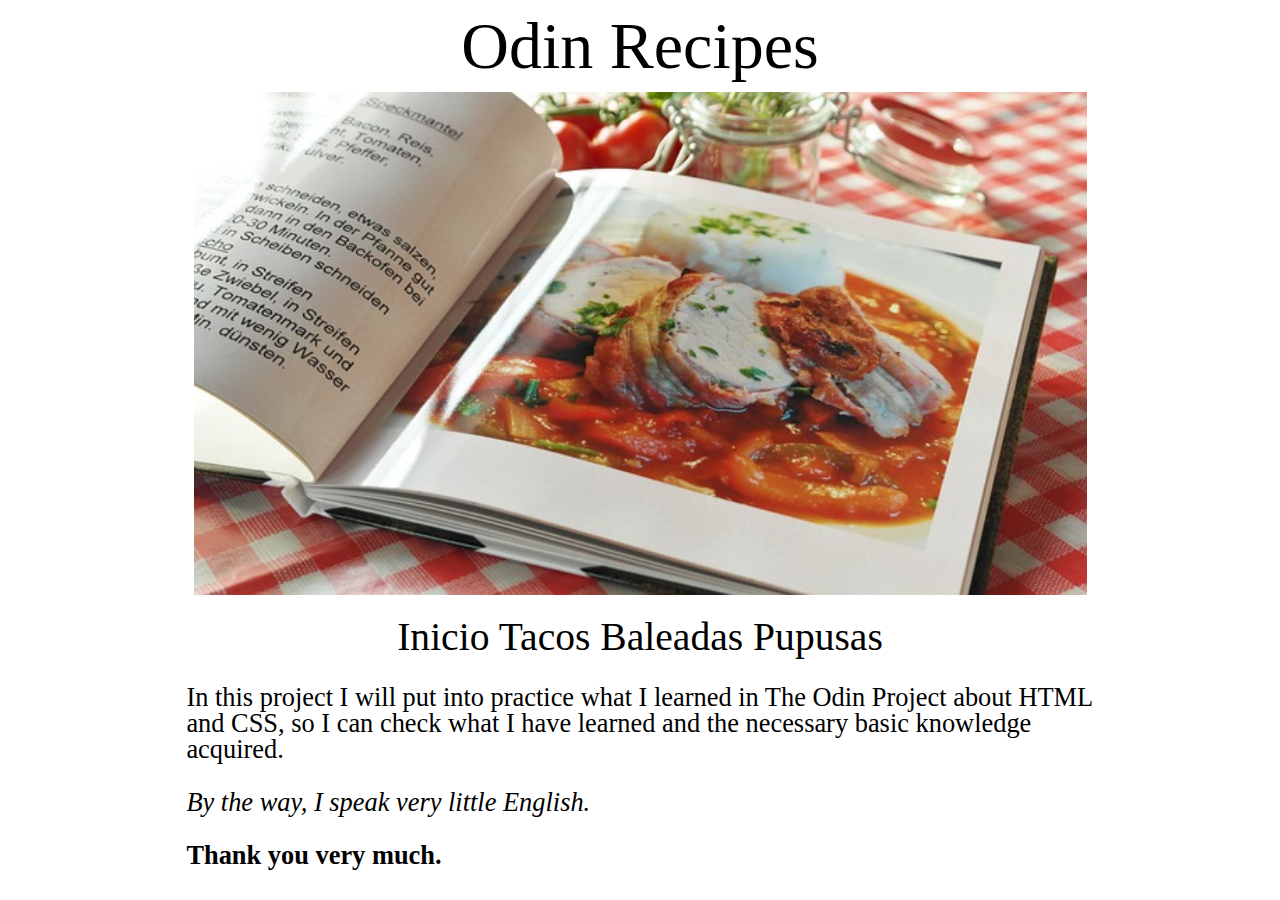
<file: index.html>
<!DOCTYPE html>
<html lang="en">
<head>
    <meta charset="UTF-8">
    <meta http-equiv="X-UA-Compatible" content="IE=edge">
    <meta name="viewport" content="width=device-width, initial-scale=1.0">
    <link rel="stylesheet" href="reset.css">
    <link rel="stylesheet" href="styles.css">
    <title>Odin Recipes</title>
</head>
<body>
    <div class="flex-container">
    <header>
        <h1>Odin Recipes</h1>
        <img src="images/recipes.jpg" alt="Image of a recipe book."><br>
    </header>
    <nav>
        <a href="">Inicio</a>
        <a href="recipes/tacos.html">Tacos</a>
        <a href="recipes/baleadas.html">Baleadas</a>
        <a href="recipes/pupusas.html">Pupusas</a>
    </nav>
    <main>
        <p>In this project I will put into practice what I learned in The Odin Project about HTML and CSS, so I can check what I have learned and the necessary basic knowledge acquired.</p>
        <p><em>By the way, I speak very little English.</em></p>
        <p><strong>Thank you very much.</strong></p>
    </main>
    </div>
</body>
</html>
</file>
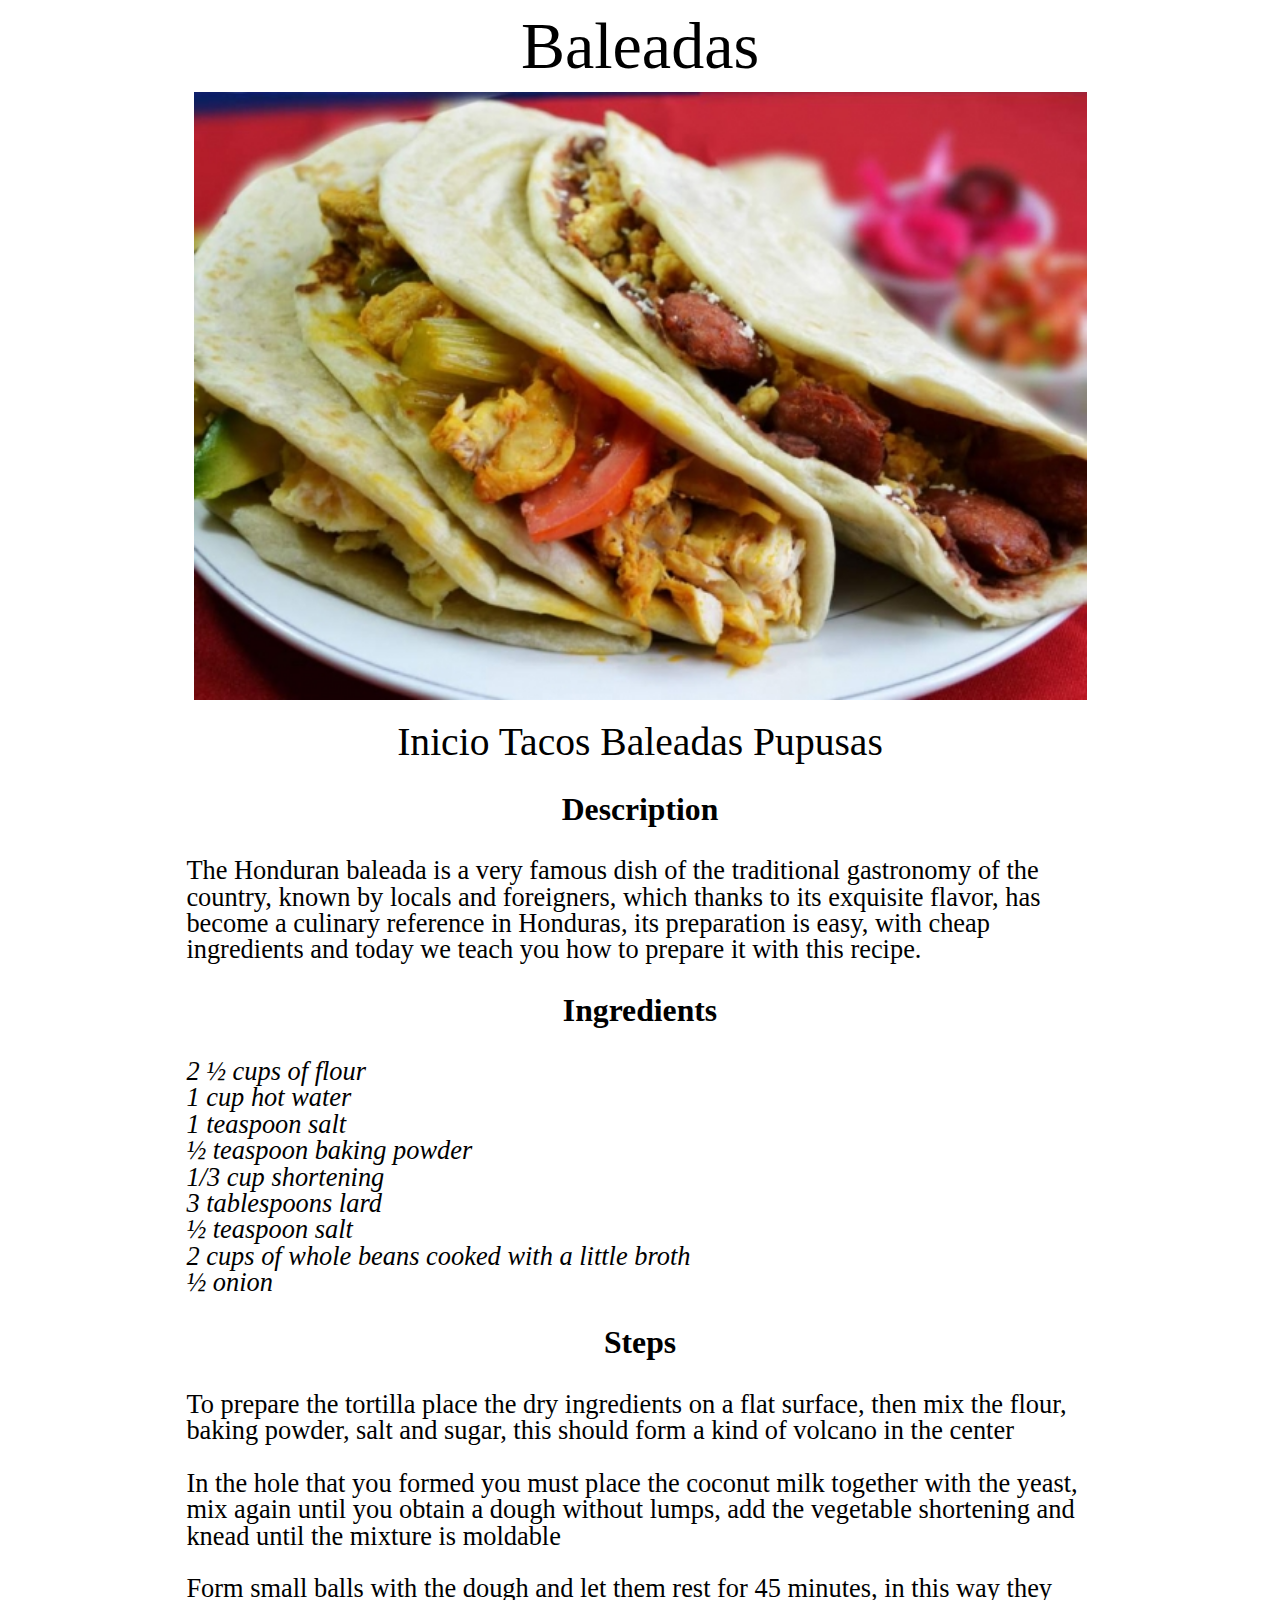
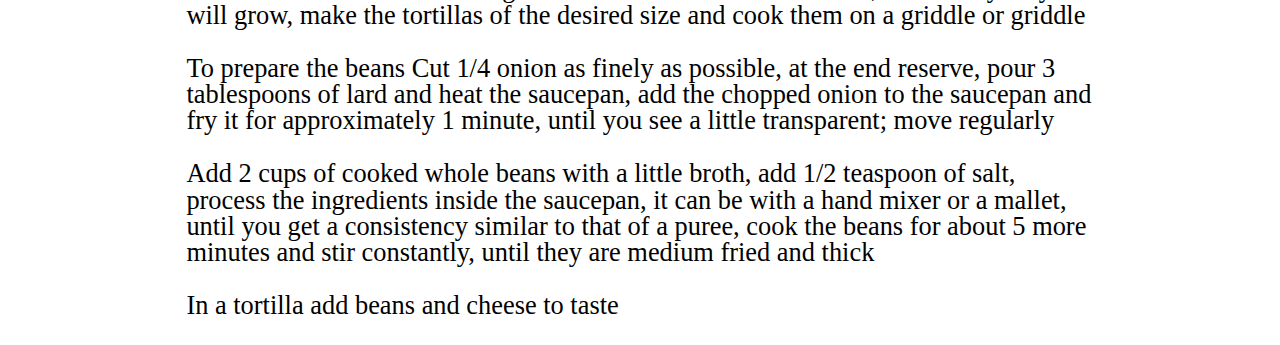
<file: recipes/baleadas.html>
<!DOCTYPE html>
<html lang="en">
<head>
    <meta charset="UTF-8">
    <meta http-equiv="X-UA-Compatible" content="IE=edge">
    <meta name="viewport" content="width=device-width, initial-scale=1.0">
    <link rel="stylesheet" href="../reset.css">
    <link rel="stylesheet" href="../styles.css">
    <title>Baleadas</title>
</head>
<body>
    <div class="flex-container">
        <header>
    <h1>Baleadas</h1>
    <img src="../images/baleadas.jpg" alt="Image of a baleada."><br>
        </header>
    <nav>
        <a href="../index.html">Inicio</a>
        <a href="../recipes/tacos.html">Tacos</a>
        <a href="../recipes/baleadas.html">Baleadas</a>
        <a href="../recipes/pupusas.html">Pupusas</a>
    </nav>
    <main>
        <h2>Description</h2>
        <p>The Honduran baleada is a very famous dish of the traditional gastronomy of the country, known by locals and foreigners, which thanks to its exquisite flavor, has become a culinary reference in Honduras, its preparation is easy, with cheap ingredients and today we teach you how to prepare it with this recipe.</p>
        <h2>Ingredients</h2>
        <ul>
            <li>2 ½ cups of flour</li>
            <li>1 cup hot water</li>
            <li>1 teaspoon salt</li>
            <li>½ teaspoon baking powder</li>
            <li>1/3 cup shortening</li>
            <li>3 tablespoons lard</li>
            <li>½ teaspoon salt</li>
            <li>2 cups of whole beans cooked with a little broth</li>
            <li>½ onion</li>
        </ul>
        <h2>Steps</h2>
        <p>To prepare the tortilla place the dry ingredients on a flat surface, then mix the flour, baking powder, salt and sugar, this should form a kind of volcano in the center</p>
        <p>In the hole that you formed you must place the coconut milk together with the yeast, mix again until you obtain a dough without lumps, add the vegetable shortening and knead until the mixture is moldable</p>
        <p>Form small balls with the dough and let them rest for 45 minutes, in this way they will grow, make the tortillas of the desired size and cook them on a griddle or griddle</p>
        <p>To prepare the beans Cut 1/4 onion as finely as possible, at the end reserve, pour 3 tablespoons of lard and heat the saucepan, add the chopped onion to the saucepan and fry it for approximately 1 minute, until you see a little transparent; move regularly</p>
        <p>Add 2 cups of cooked whole beans with a little broth, add 1/2 teaspoon of salt, process the ingredients inside the saucepan, it can be with a hand mixer or a mallet, until you get a consistency similar to that of a puree, cook the beans for about 5 more minutes and stir constantly, until they are medium fried and thick</p>
        <p>In a tortilla add beans and cheese to taste</p>
    </main>
    </div>
</body>
</html>
</file>
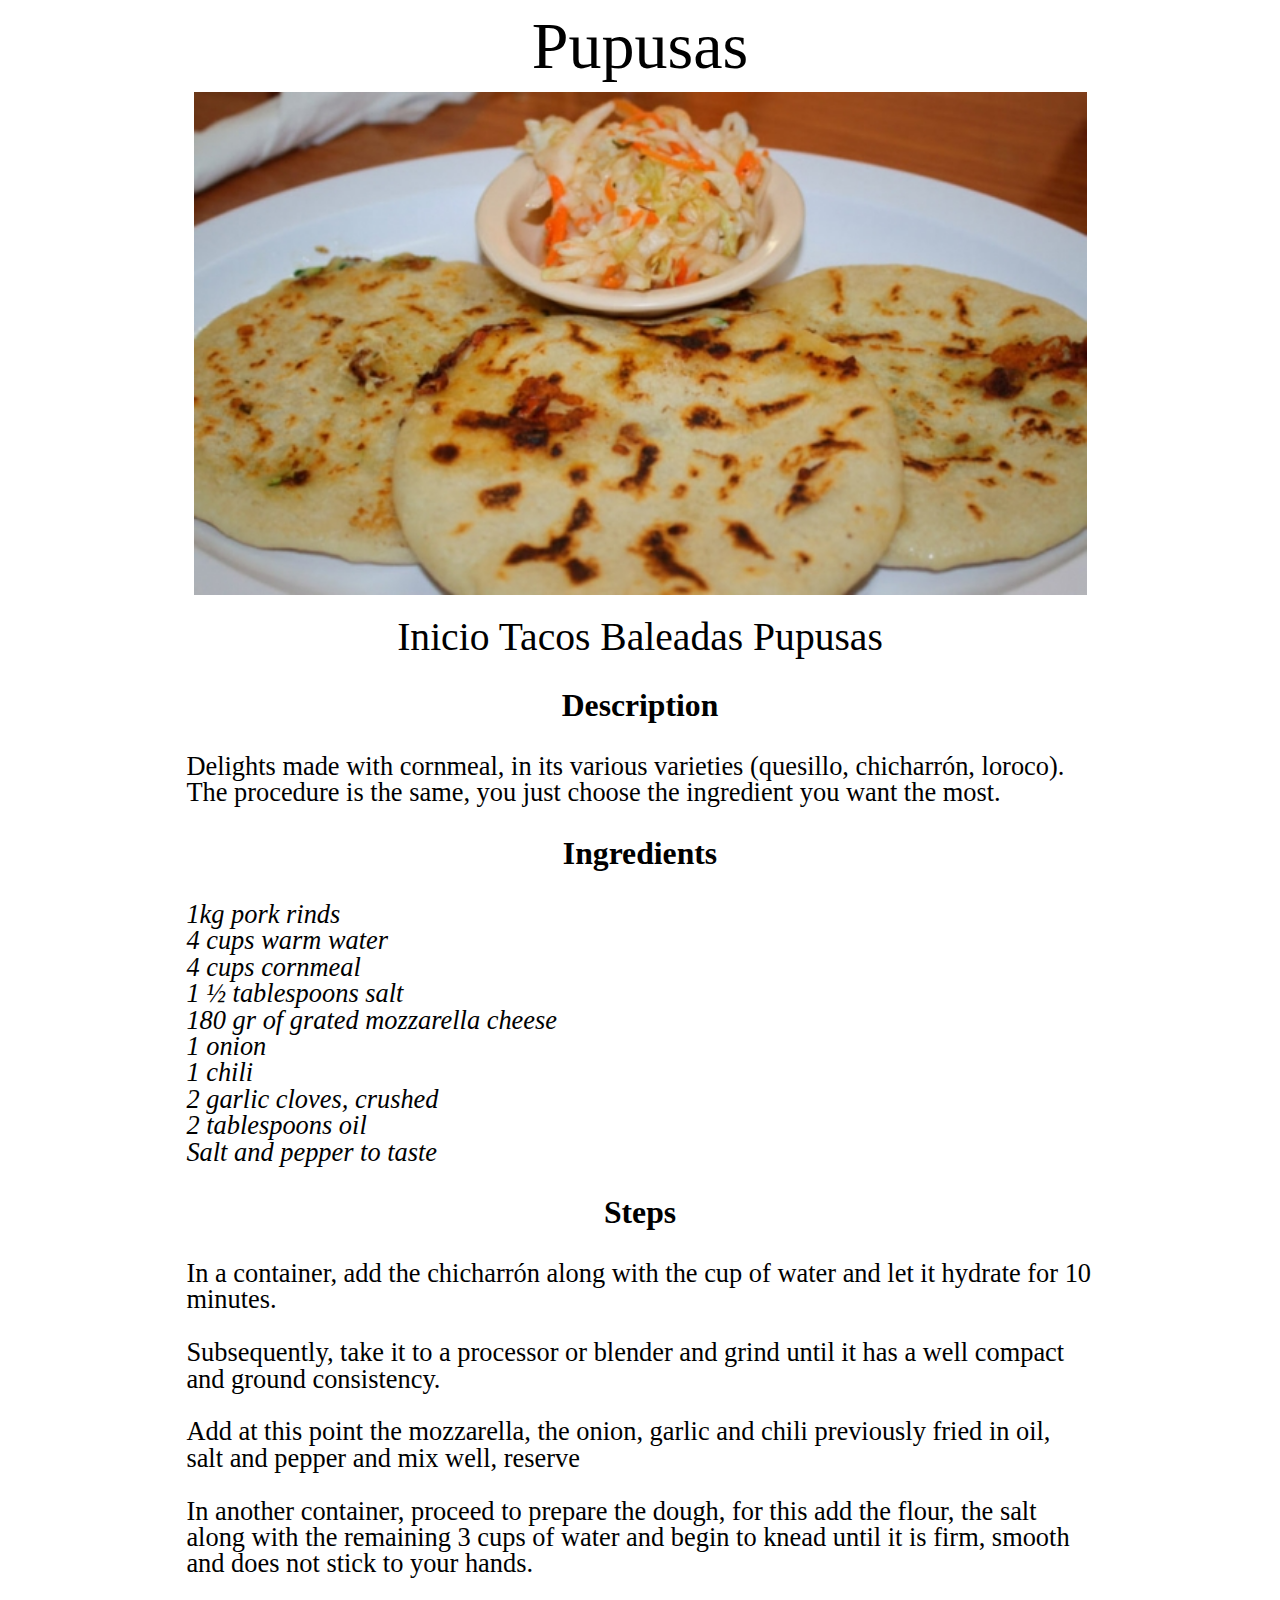
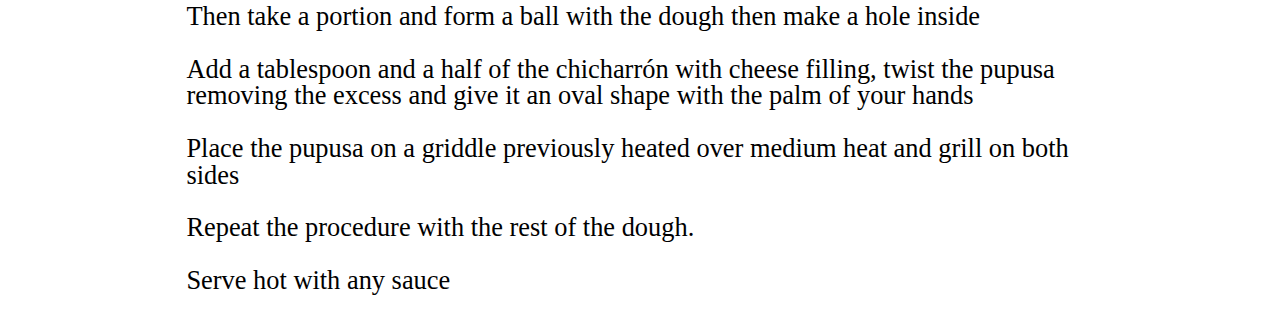
<file: recipes/pupusas.html>
<!DOCTYPE html>
<html lang="en">
<head>
    <meta charset="UTF-8">
    <meta http-equiv="X-UA-Compatible" content="IE=edge">
    <meta name="viewport" content="width=device-width, initial-scale=1.0">
    <link rel="stylesheet" href="../reset.css">
    <link rel="stylesheet" href="../styles.css">
    <title>Pupusas</title>
</head>
<body>
    <div class="flex-container">
        <header>
    <h1>Pupusas</h1>
    <img src="../images/pupusas.jpg" alt="Image of a pupusa."><br>
        </header>
    <nav>
        <a href="../index.html">Inicio</a>
        <a href="../recipes/tacos.html">Tacos</a>
        <a href="../recipes/baleadas.html">Baleadas</a>
        <a href="../recipes/pupusas.html">Pupusas</a>
    </nav>
    <main>
        <h2>Description</h2>
        <p>Delights made with cornmeal, in its various varieties (quesillo, chicharrón, loroco). The procedure is the same, you just choose the ingredient you want the most.</p>
        <h2>Ingredients</h2>
        <ul>
            <li>1kg pork rinds</li>
            <li>4 cups warm water</li>
            <li>4 cups cornmeal</li>
            <li>1 ½ tablespoons salt</li>
            <li>180 gr of grated mozzarella cheese</li>
            <li>1 onion</li>
            <li>1 chili</li>
            <li>2 garlic cloves, crushed</li>
            <li>2 tablespoons oil</li>
            <li>Salt and pepper to taste</li>
        </ul>
        <h2>Steps</h2>
        <p>In a container, add the chicharrón along with the cup of water and let it hydrate for 10 minutes.</p>
        <p>Subsequently, take it to a processor or blender and grind until it has a well compact and ground consistency.</p>
        <p>Add at this point the mozzarella, the onion, garlic and chili previously fried in oil, salt and pepper and mix well, reserve</p>
        <p>In another container, proceed to prepare the dough, for this add the flour, the salt along with the remaining 3 cups of water and begin to knead until it is firm, smooth and does not stick to your hands.</p>
        <p>Then take a portion and form a ball with the dough then make a hole inside</p>
        <p>Add a tablespoon and a half of the chicharrón with cheese filling, twist the pupusa removing the excess and give it an oval shape with the palm of your hands</p>
        <p>Place the pupusa on a griddle previously heated over medium heat and grill on both sides</p>
        <p>Repeat the procedure with the rest of the dough.</p>
        <p>Serve hot with any sauce</p>
    </main>
    </div>
</body>
</html>
</file>
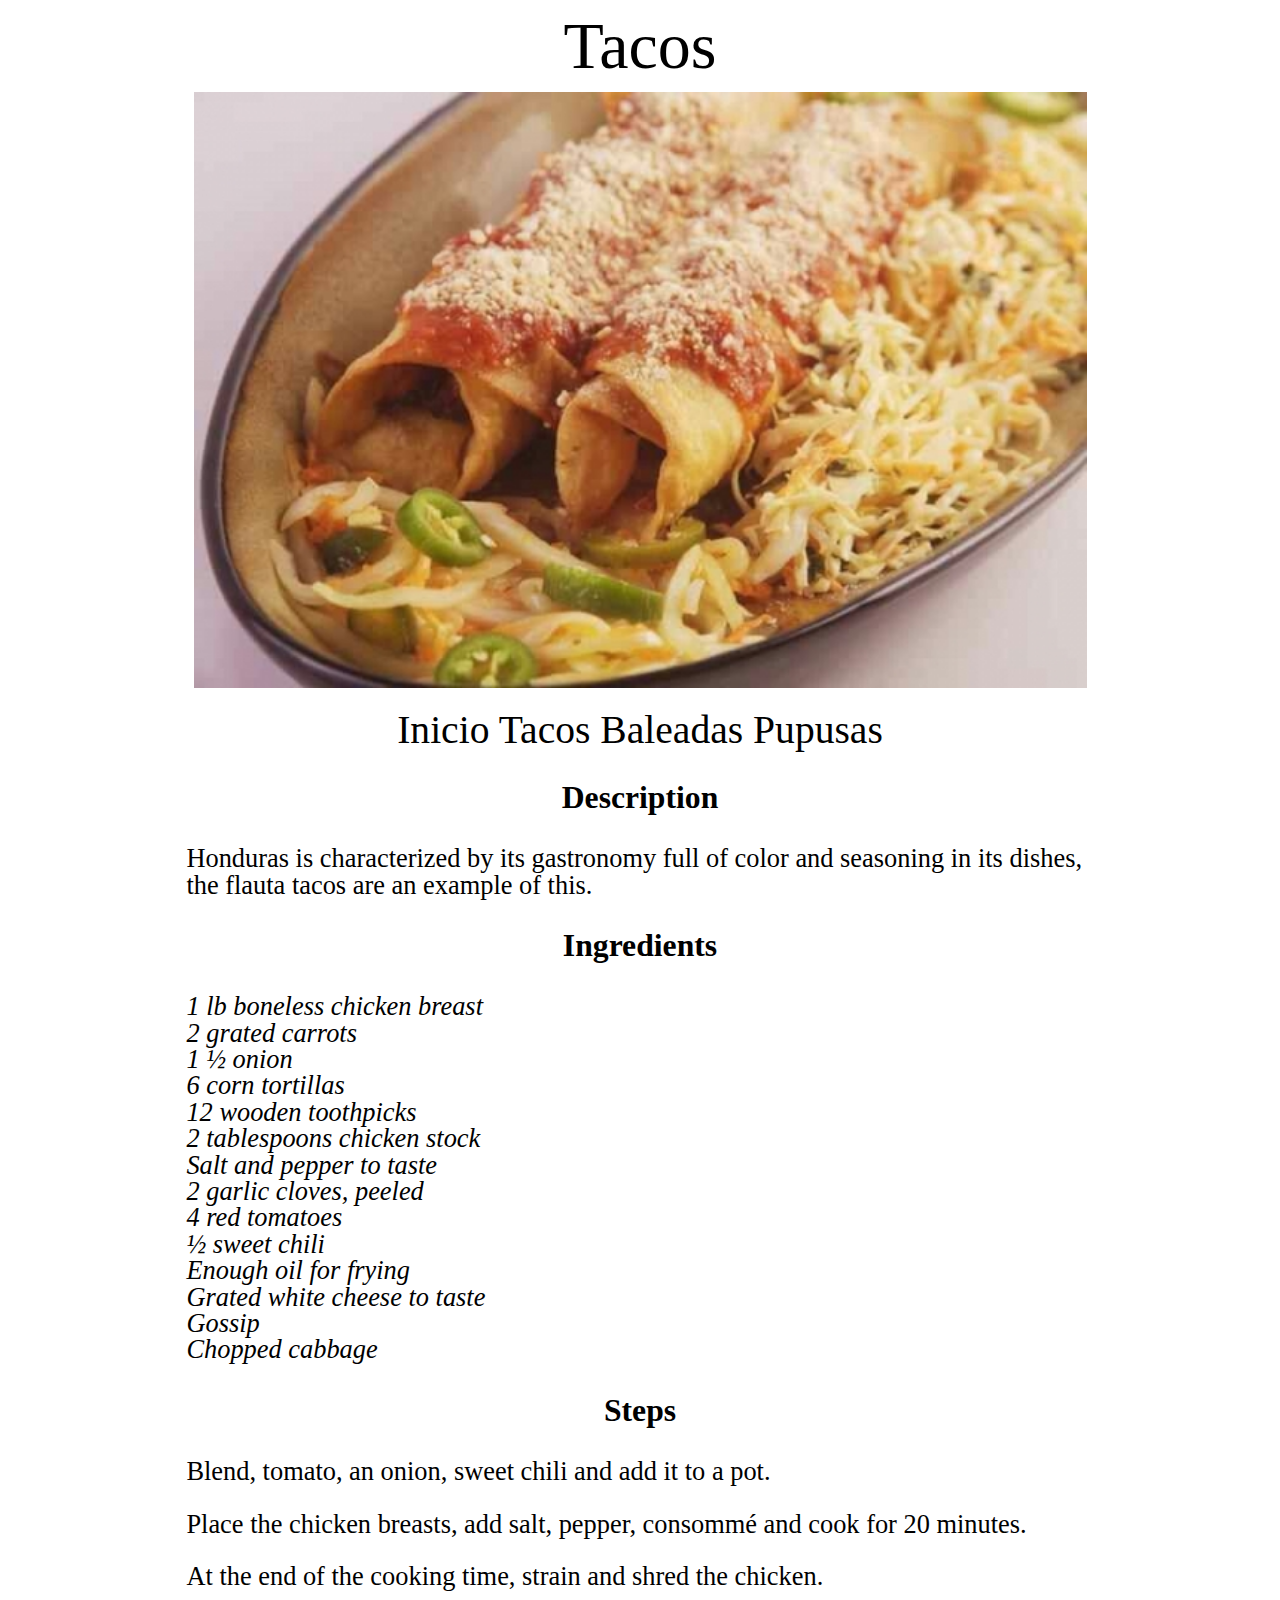
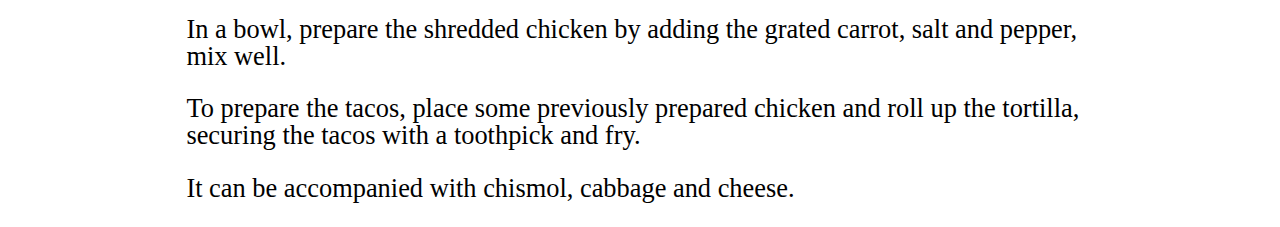
<file: recipes/tacos.html>
<!DOCTYPE html>
<html lang="en">
<head>
    <meta charset="UTF-8">
    <meta http-equiv="X-UA-Compatible" content="IE=edge">
    <meta name="viewport" content="width=device-width, initial-scale=1.0">
    <link rel="stylesheet" href="../reset.css">
    <link rel="stylesheet" href="../styles.css">
    <title>Tacos</title>
</head>
<body>
    <div class="flex-container">
    <header>
        <h1>Tacos</h1>
        <img src="../images/tacos.jpg" alt="Image of a taco."><br>
    </header>
    <nav>
        <a href="../index.html">Inicio</a>
        <a href="../recipes/tacos.html">Tacos</a>
        <a href="../recipes/baleadas.html">Baleadas</a>
        <a href="../recipes/pupusas.html">Pupusas</a>
    </nav>
    <main>
        <h2>Description</h2>
        <p>Honduras is characterized by its gastronomy full of color and seasoning in its dishes, the flauta tacos are an example of this.</p>
        <h2>Ingredients</h2>
        <ul>
            <li>1 lb boneless chicken breast</li>
            <li>2 grated carrots</li>
            <li>1 ½ onion</li>
            <li>6 corn tortillas</li>
            <li>12 wooden toothpicks</li>
            <li>2 tablespoons chicken stock</li>
            <li>Salt and pepper to taste</li>
            <li>2 garlic cloves, peeled</li>
            <li>4 red tomatoes</li>
            <li>½ sweet chili</li>
            <li>Enough oil for frying</li>
            <li>Grated white cheese to taste</li>
            <li>Gossip</li>
            <li>Chopped cabbage</li>
        </ul>
        <h2>Steps</h2>
        <p>Blend, tomato, an onion, sweet chili and add it to a pot.</p>
        <p>Place the chicken breasts, add salt, pepper, consommé and cook for 20 minutes.</p>
        <p>At the end of the cooking time, strain and shred the chicken.</p>
        <p>In a bowl, prepare the shredded chicken by adding the grated carrot, salt and pepper, mix well.</p>
        <p>To prepare the tacos, place some previously prepared chicken and roll up the tortilla, securing the tacos with a toothpick and fry.</p>
        <p>It can be accompanied with chismol, cabbage and cheese.</p>
    </main>
    </div>
</body>
</html>
</file>
<file: styles.css>
.flex-container{
    font-size: 22px;
    width: auto;
    margin: auto;
    max-width: 960px;
}
.flex-container header {
    text-align: center;
    margin: 10px;
    font-size: 3em;
  }
  .flex-container h1 {
    margin: 0.2em;
  }
.flex-container img{
    text-align: center;
    width: 95%;
    margin: 0;
    position: relative;
}
.flex-container nav{
    text-align: center;
    font-size: 1.8em;
    margin: 12px auto;
  }
.flex-container a{
    color: black;
    text-decoration: none;
}
.flex-container a:hover{
    color: green;
}
.flex-container main {
    font-size: 1.2em;
  }
.flex-container li{
    font-style: italic;
}
  .flex-container h2 {
    text-align: center;
    font-weight: bold;
    font-size: 1.2em;
    margin: 1em;
  }
  .flex-container ul {
    margin: 1em;
  }
.flex-container p{
    margin: 1em;
}
.flex-container em{
    font-style: italic;
}
.flex-container strong{
    font-weight: bold;
}
</file>
